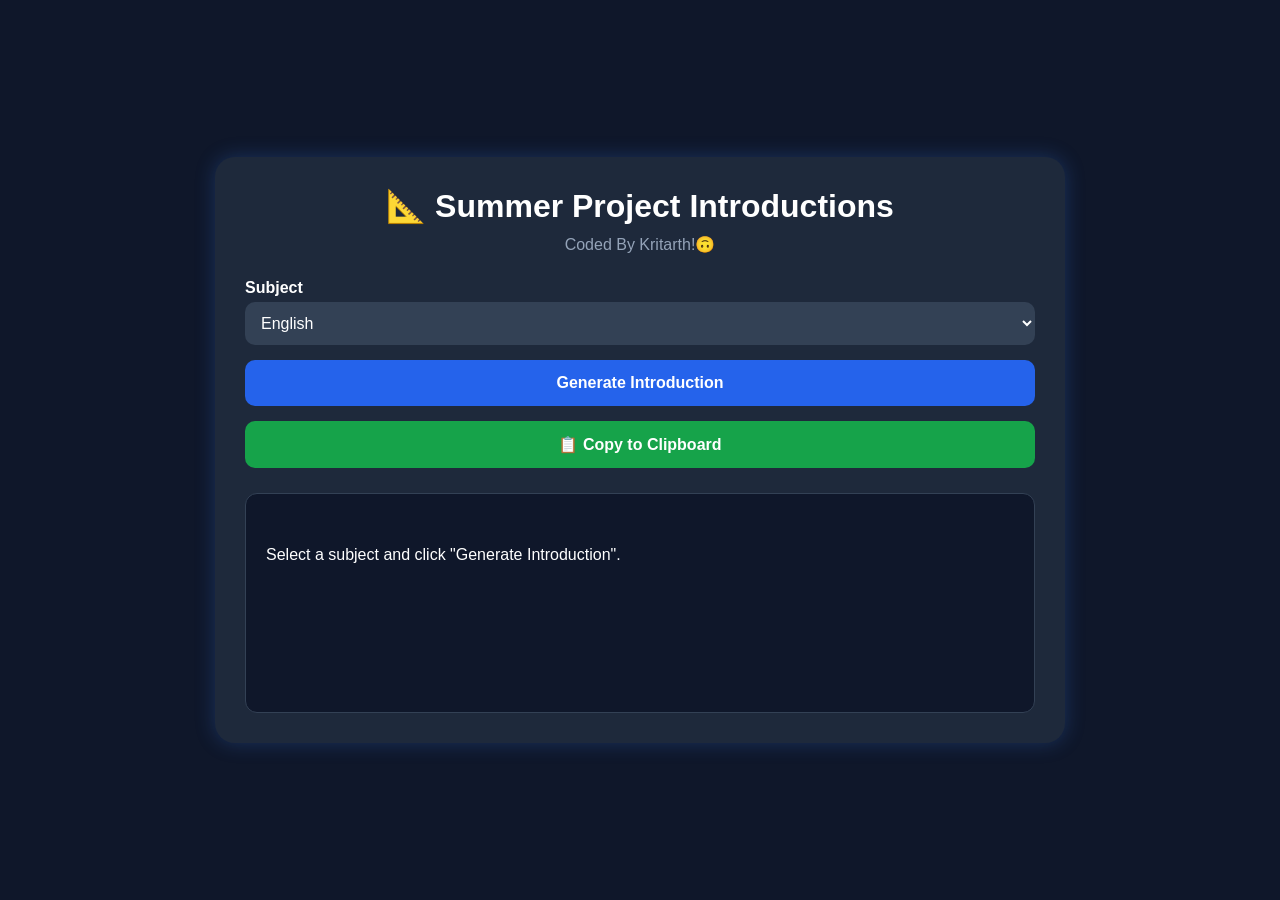
<file: index.html>
<!DOCTYPE html>
<html lang="en">
<head>
    <meta charset="UTF-8">
    <meta name="viewport" content="width=device-width, initial-scale=1.0">
    <title>Summer Project Introductions</title>
    <link rel="stylesheet" href="style.css">
</head>
<body>

    <div class="container">

        <h1>📐 Summer Project Introductions</h1>

        <p class="subtitle">
            Coded By Kritarth!🙃
        </p>

        <label for="subject">Subject</label>
        <select id="subject">
            <option value="English">English</option>
            <option value="Mathematics">Mathematics</option>
            <option value="Science">Science</option>
            <option value="Social Science">Social Science</option>
        </select>

        <button onclick="generateIntro()">
            Generate Introduction
        </button>

        <button class="copy-btn" onclick="copyText()">
            📋 Copy to Clipboard
        </button>

        <div id="output">
Select a subject and click "Generate Introduction".
        </div>

    </div>

    <script src="script.js"></script>

</body>
</html>
</file>
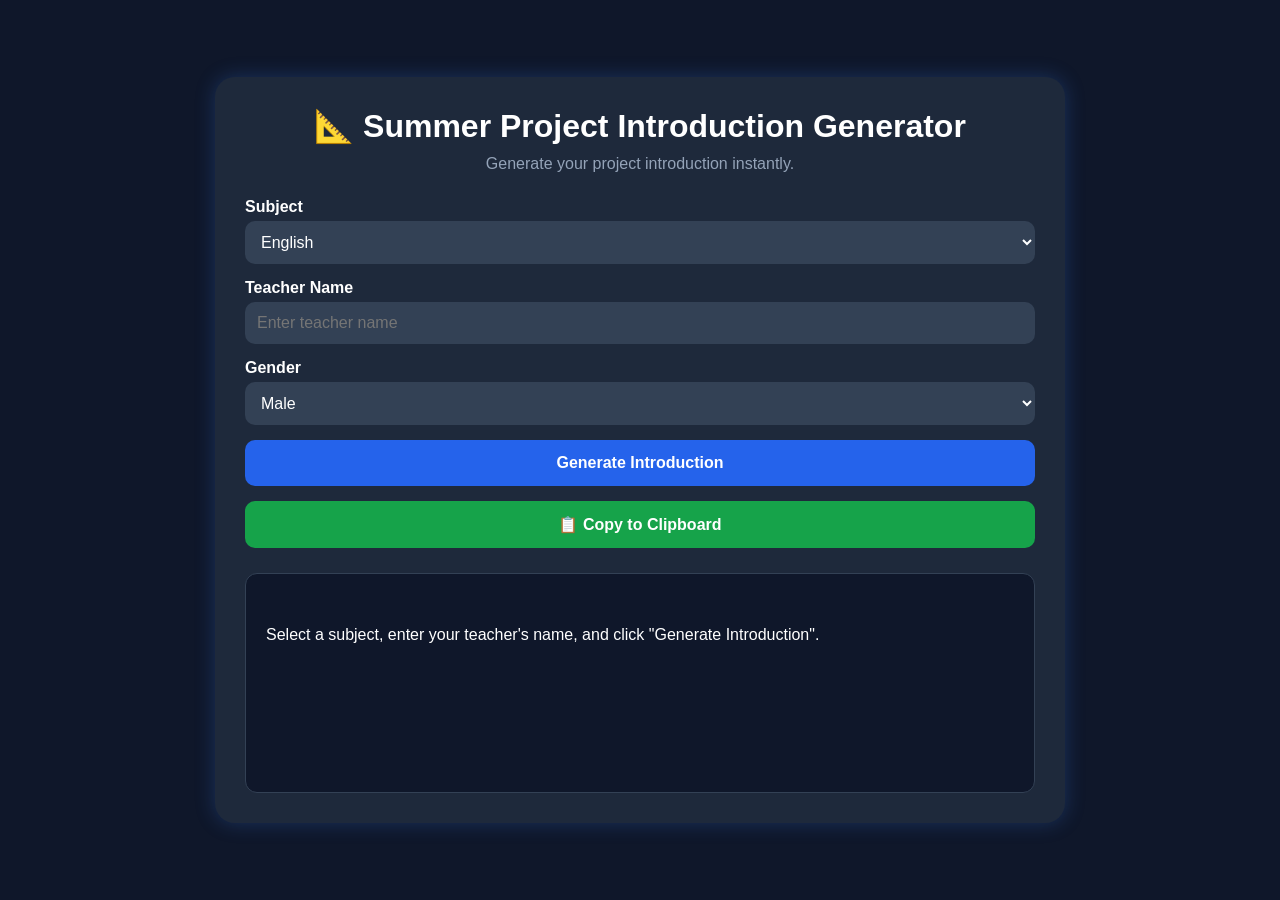
<file: intro.html>
<!DOCTYPE html>
<html lang="en">
<head>
    <meta charset="UTF-8">
    <meta name="viewport" content="width=device-width, initial-scale=1.0">
    <title>Summer Project Introduction Generator</title>
    <link rel="stylesheet" href="style.css">
</head>
<body>

    <div class="container">

        <h1>📐 Summer Project Introduction Generator</h1>

        <p class="subtitle">
            Generate your project introduction instantly.
        </p>

        <label for="subject">Subject</label>
        <select id="subject">
            <option value="English">English</option>
            <option value="Mathematics">Mathematics</option>
            <option value="Science">Science</option>
            <option value="Social Science">Social Science</option>
        </select>

        <label for="teacher">Teacher Name</label>
        <input
            type="text"
            id="teacher"
            placeholder="Enter teacher name"
        >

        <label for="gender">Gender</label>
        <select id="gender">
            <option value="male">Male</option>
            <option value="female">Female</option>
        </select>

        <button onclick="generateIntro()">
            Generate Introduction
        </button>

        <button class="copy-btn" onclick="copyText()">
            📋 Copy to Clipboard
        </button>

        <div id="output">
Select a subject, enter your teacher's name, and click "Generate Introduction".
        </div>

    </div>

    <script src="script.js"></script>

</body>
</html>
</file>
<file: style.css>
*{ 
  margin:0; 
  padding:0; 
  box-sizing:border-box; 
} 

body{ 
  font-family:Segoe UI, sans-serif; 
  background:#0f172a; 
  color:white; 
  min-height:100vh; 
  display:flex; 
  justify-content:center; 
  align-items:center; 
  padding:20px; 
} 

.container{ 
  width:100%; 
  max-width:850px; 
  background:#1e293b; 
  padding:30px; 
  border-radius:20px; 
  box-shadow: 0 0 20px rgba(59,130,246,.25); 
} 

h1{ 
  text-align:center; 
  margin-bottom:10px; 
} 

.subtitle{ 
  text-align:center; 
  color:#94a3b8; 
  margin-bottom:25px; 
} 

label{ 
  display:block; 
  margin-top:15px; 
  margin-bottom:5px; 
  font-weight:bold; 
} 

input, select{ 
  width:100%; 
  padding:12px; 
  border:none; 
  border-radius:10px; 
  background:#334155; 
  color:white; 
  font-size:16px; 
} 

input:focus, select:focus{ 
  outline:2px solid #3b82f6; 
} 

button{ 
  width:100%; 
  margin-top:15px; 
  padding:14px; 
  border:none; 
  border-radius:10px; 
  font-size:16px; 
  font-weight:bold; 
  cursor:pointer; 
  background:#2563eb; 
  color:white; 
  transition:.25s; 
} 

button:hover{ 
  transform:translateY(-2px); 
  box-shadow:0 0 20px rgba(37,99,235,.5); 
} 

.copy-btn{ 
  background:#16a34a; 
} 

.copy-btn:hover{ 
  box-shadow:0 0 20px rgba(22,163,74,.5); 
} 

#output{ 
  margin-top:25px; 
  background:#0f172a; 
  border:1px solid #334155; 
  padding:20px; 
  border-radius:12px; 
  white-space:pre-wrap; 
  line-height:1.7; 
  min-height:220px; 
}
</file>
